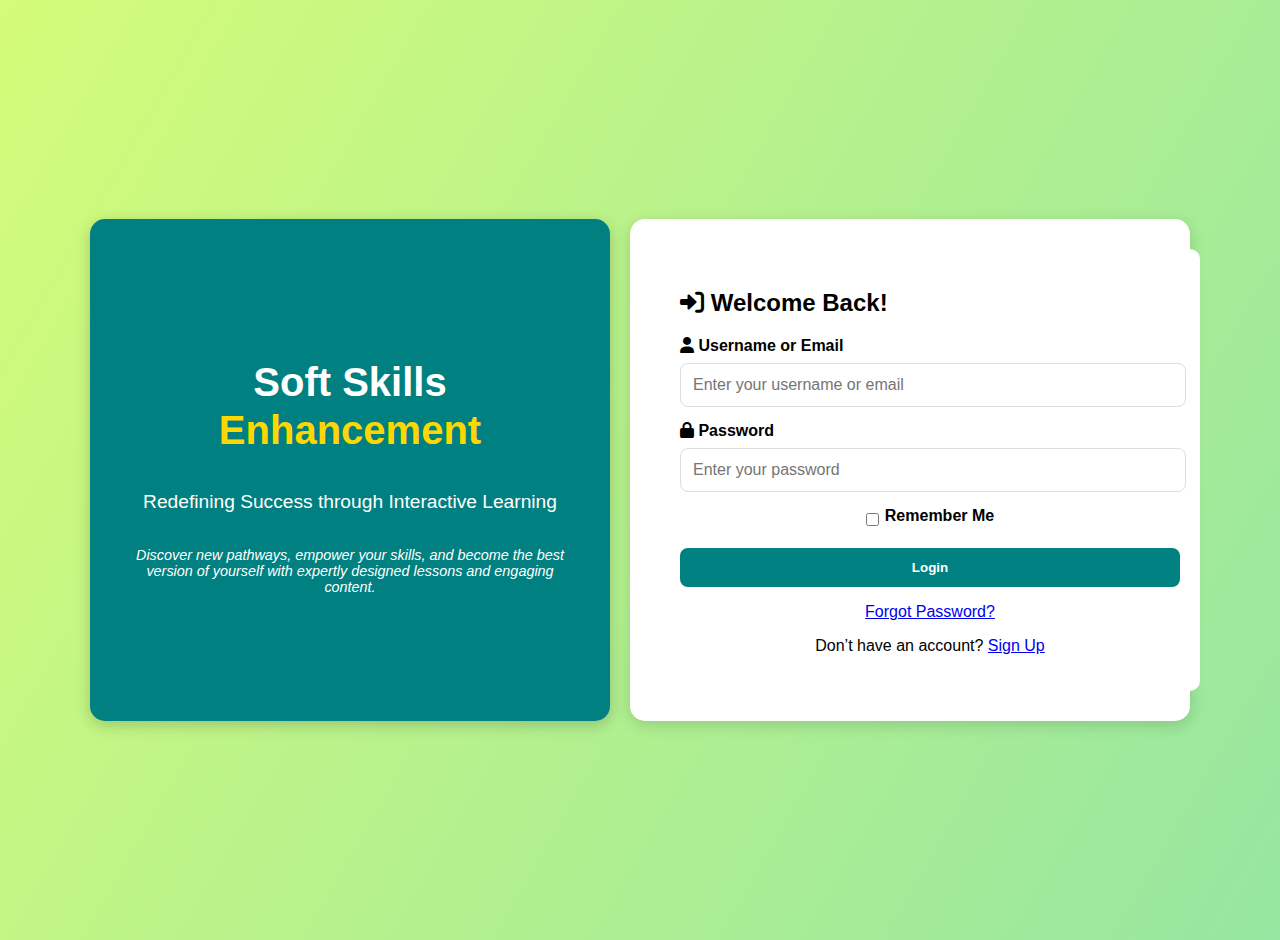
<file: index.html>
<!DOCTYPE html>
<html lang="en">
<head>
    <meta charset="UTF-8">
    <meta name="viewport" content="width=device-width, initial-scale=1.0">
    <title>Soft Skills Enhancement - User Authentication</title>
    <link rel="stylesheet" href="styles.css">
    <link rel="stylesheet" href="https://cdnjs.cloudflare.com/ajax/libs/font-awesome/6.0.0-beta3/css/all.min.css">
</head>
<body>
    <div class="container">
        <!-- Left Title Section -->
        <div class="title-section">
            <h1>Soft Skills <span class="highlight">Enhancement</span></h1>
            <p class="subtitle">Redefining Success through Interactive Learning</p>
            <p class="description">Discover new pathways, empower your skills, and become the best version of yourself with expertly designed lessons and engaging content.</p>
        </div>

        <!-- Right Authentication Screen Section -->
        <div class="auth-section">
            <!-- Login Screen -->
            <div id="login-screen" class="screen">
                <h2><i class="fas fa-sign-in-alt"></i> Welcome Back!</h2>
                <form id="login-form" onsubmit="return login()">
                    <label for="username"><i class="fas fa-user"></i> Username or Email</label>
                    <input type="text" id="username" placeholder="Enter your username or email" required>
                    
                    <label for="password"><i class="fas fa-lock"></i> Password</label>
                    <input type="password" id="password" placeholder="Enter your password" required minlength="8">
                    
                    <div class="checkbox-container">
                        <input type="checkbox" id="remember-me"> 
                        <label for="remember-me">Remember Me</label>
                    </div>

                    <button type="submit">Login</button>
                    <p class="info-message" id="login-error"></p>
                    
                    <!-- Centered options for Forgot Password and Sign Up -->
                    <div class="center-options">
                        <p><a href="#" onclick="showScreen('forgot-password-screen')">Forgot Password?</a></p>
                        <p>Don’t have an account? <a href="#" onclick="showScreen('registration-screen')">Sign Up</a></p>
                    </div>
                </form>
            </div>

            <!-- Password Recovery Screen -->
            <div id="forgot-password-screen" class="screen hidden">
                <h2><i class="fas fa-key"></i> Recover Your Password</h2>
                <form id="forgot-password-form" onsubmit="return recoverPassword()">
                    <label for="recovery-email"><i class="fas fa-envelope"></i> Email</label>
                    <input type="email" id="recovery-email" placeholder="Enter your registered email" required>
                    <button type="submit">Submit</button>
                    <p class="info-message" id="recovery-message"></p>
                    <p><a href="#" onclick="showScreen('login-screen')">Back to Login</a></p>
                </form>
            </div>

            <!-- Password Reset Screen -->
            <div id="reset-password-screen" class="screen hidden">
                <h2><i class="fas fa-unlock-alt"></i> Set New Password</h2>
                <form id="reset-password-form" onsubmit="return resetPassword()">
                    <label for="new-password"><i class="fas fa-lock"></i> New Password</label>
                    <input type="password" id="new-password" placeholder="Enter your new password" required minlength="8">
                    <label for="confirm-password"><i class="fas fa-lock"></i> Confirm Password</label>
                    <input type="password" id="confirm-password" placeholder="Re-enter your new password" required>
                    <button type="submit">Reset Password</button>
                    <p class="info-message" id="reset-error"></p>
                    <p><a href="#" onclick="showScreen('login-screen')">Back to Login</a></p>
                </form>
            </div>

            <!-- Registration Screen -->
            <div id="registration-screen" class="screen hidden">
                <h2><i class="fas fa-user-plus"></i> Join Us</h2>
                <form id="registration-form" onsubmit="return register()">
                    <label for="full-name"><i class="fas fa-user"></i> Full Name</label>
                    <input type="text" id="full-name" placeholder="Enter your full name" required>
                    <label for="reg-email"><i class="fas fa-envelope"></i> Email</label>
                    <input type="email" id="reg-email" placeholder="Enter your email" required>
                    <label for="reg-password"><i class="fas fa-lock"></i> Password</label>
                    <input type="password" id="reg-password" placeholder="Enter your password" required minlength="8">
                    <label for="confirm-reg-password"><i class="fas fa-lock"></i> Confirm Password</label>
                    <input type="password" id="confirm-reg-password" placeholder="Re-enter your password" required>
                    <button type="submit">Sign Up</button>
                    <p class="info-message" id="register-error"></p>
                    <p>Already have an account? <a href="#" onclick="showScreen('login-screen')">Login</a></p>
                </form>
            </div>
        </div>
    </div>
    <script src="script.js"></script>
</body>
</html>
</file>
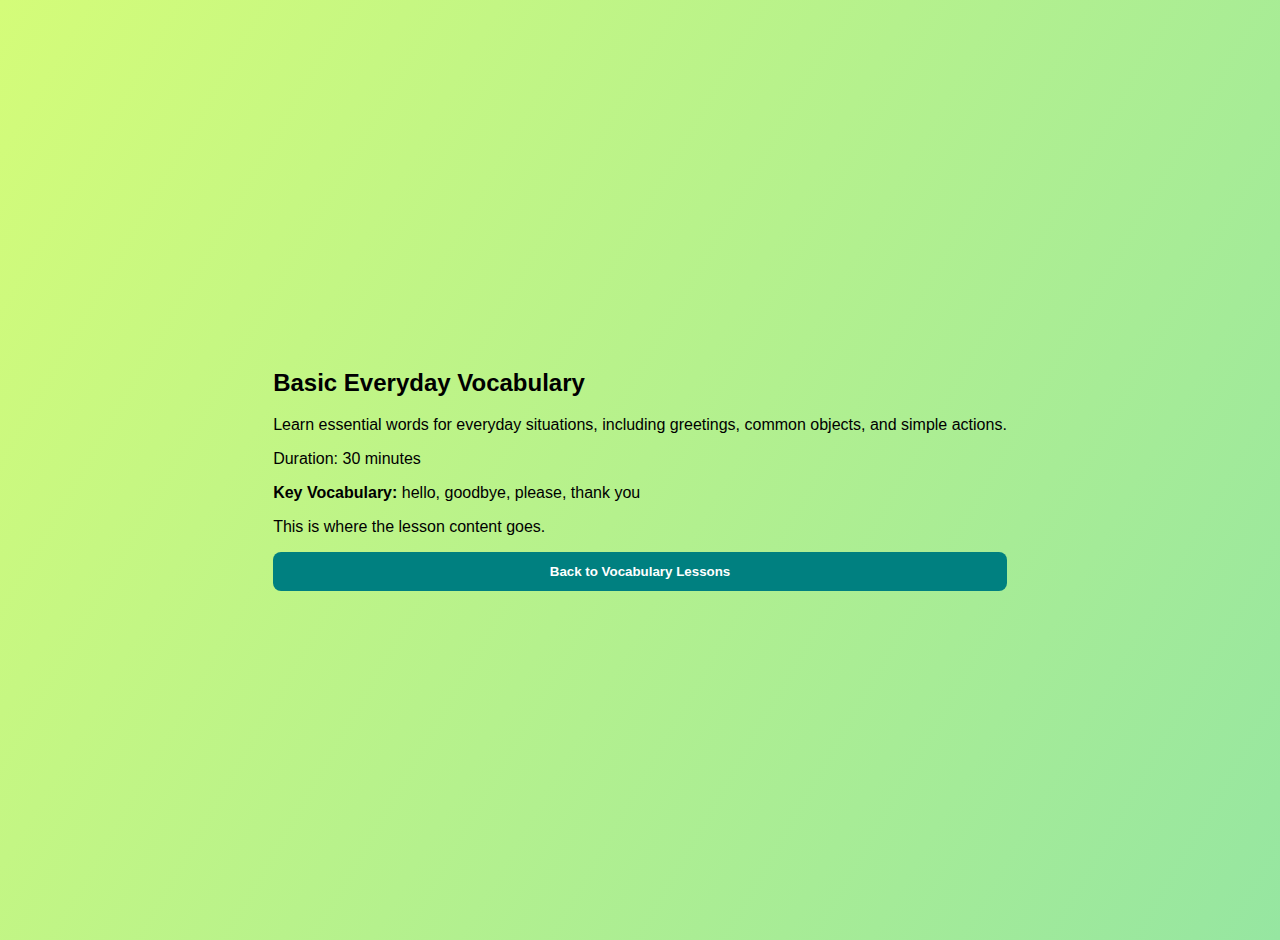
<file: lessondetails.html>
<!DOCTYPE html>
<html lang="en">
<head>
    <meta charset="UTF-8">
    <meta name="viewport" content="width=device-width, initial-scale=1.0">
    <title>Lesson Details</title>
    <link rel="stylesheet" href="styles.css">
</head>
<body>
    <div class="lesson-details">
        <h2 id="lesson-title"></h2>
        <p id="lesson-description"></p>
        <p id="lesson-duration"></p>
        <p id="lesson-key-vocabulary"></p>
        <div id="lesson-content"></div>
        <button onclick="goBack()">Back to Vocabulary Lessons</button>
    </div>

    <script>
        // Temporary lesson data (mocked)
        const currentLesson = {
            title: "Basic Everyday Vocabulary",
            description: "Learn essential words for everyday situations, including greetings, common objects, and simple actions.",
            duration: "30 minutes",
            key_vocabulary: ["hello", "goodbye", "please", "thank you"],
            content: "<p>This is where the lesson content goes.</p>"
        };

        // Populate the lesson details
        document.getElementById('lesson-title').innerText = currentLesson.title;
        document.getElementById('lesson-description').innerText = currentLesson.description;
        document.getElementById('lesson-duration').innerText = `Duration: ${currentLesson.duration}`;
        document.getElementById('lesson-key-vocabulary').innerHTML = 
            `<strong>Key Vocabulary:</strong> ${currentLesson.key_vocabulary.join(', ')}`;
        document.getElementById('lesson-content').innerHTML = currentLesson.content;

        function goBack() {
            window.history.back(); // Go back to the previous page
        }
    </script>
</body>
</html>
</file>
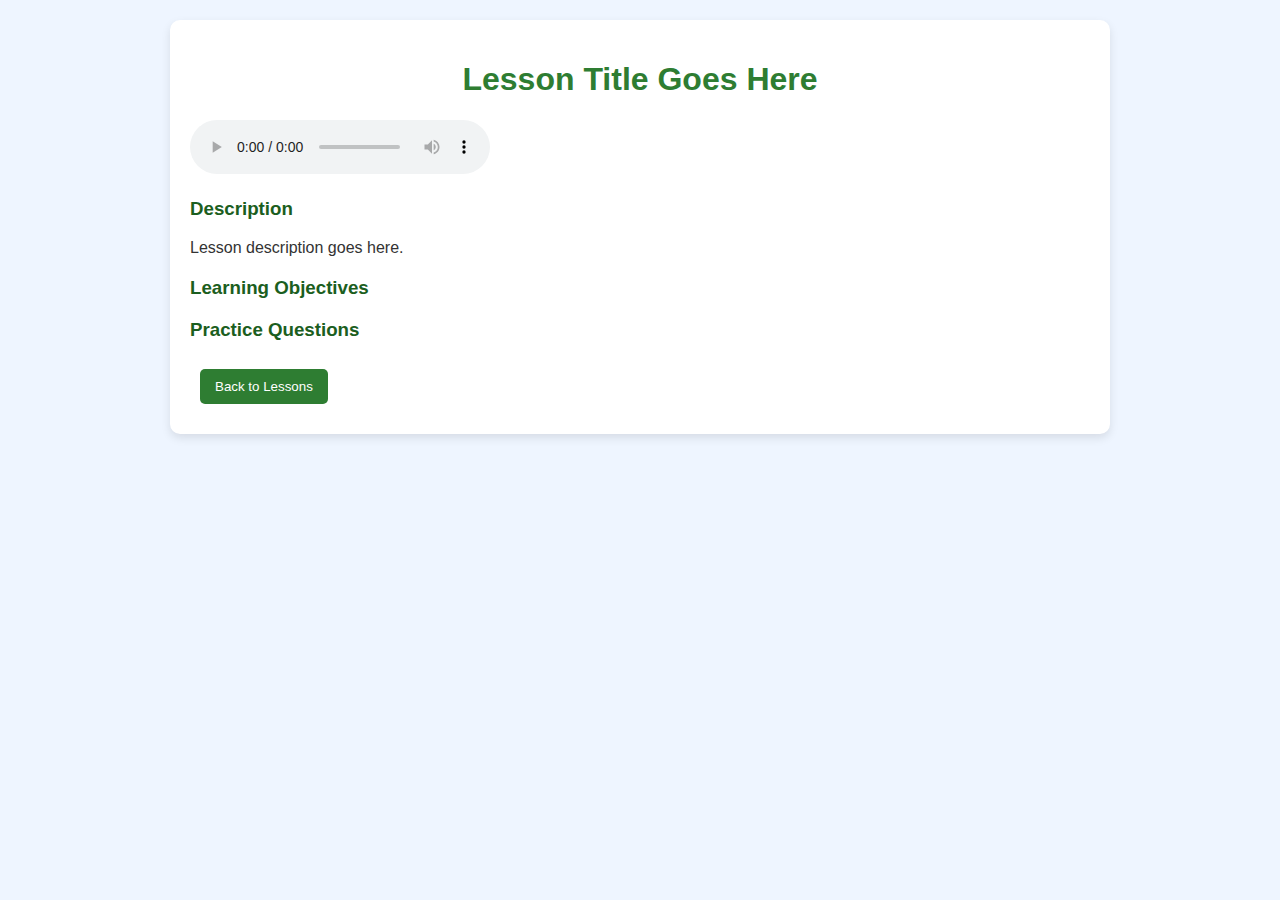
<file: lessons.html>
<!DOCTYPE html>
<html lang="en">
<head>
    <meta charset="UTF-8">
    <meta name="viewport" content="width=device-width, initial-scale=1.0">
    <title>Start Lesson</title>
    <link rel="stylesheet" href="lessons.css">
</head>
<body>
    <div class="container">
        <h1 id="lesson-title">Lesson Title Goes Here</h1>
        
        <audio id="lesson-audio" controls>
            <source src="#" type="audio/mpeg"> <!-- Audio source will be set by JavaScript -->
            Your browser does not support the audio element.
        </audio>

        <h3>Description</h3>
        <p id="lesson-description">Lesson description goes here.</p>

        <h3>Learning Objectives</h3>
        <ul id="learning-objectives">
            <!-- Objectives will be populated by JavaScript -->
        </ul>

        <h3>Practice Questions</h3>
        <div id="quiz-section">
            <!-- Practice questions will be populated by JavaScript -->
        </div>

        <button onclick="goBack()">Back to Lessons</button>
    </div>

    <script src="lessons.js"></script>
</body>
</html>
</file>
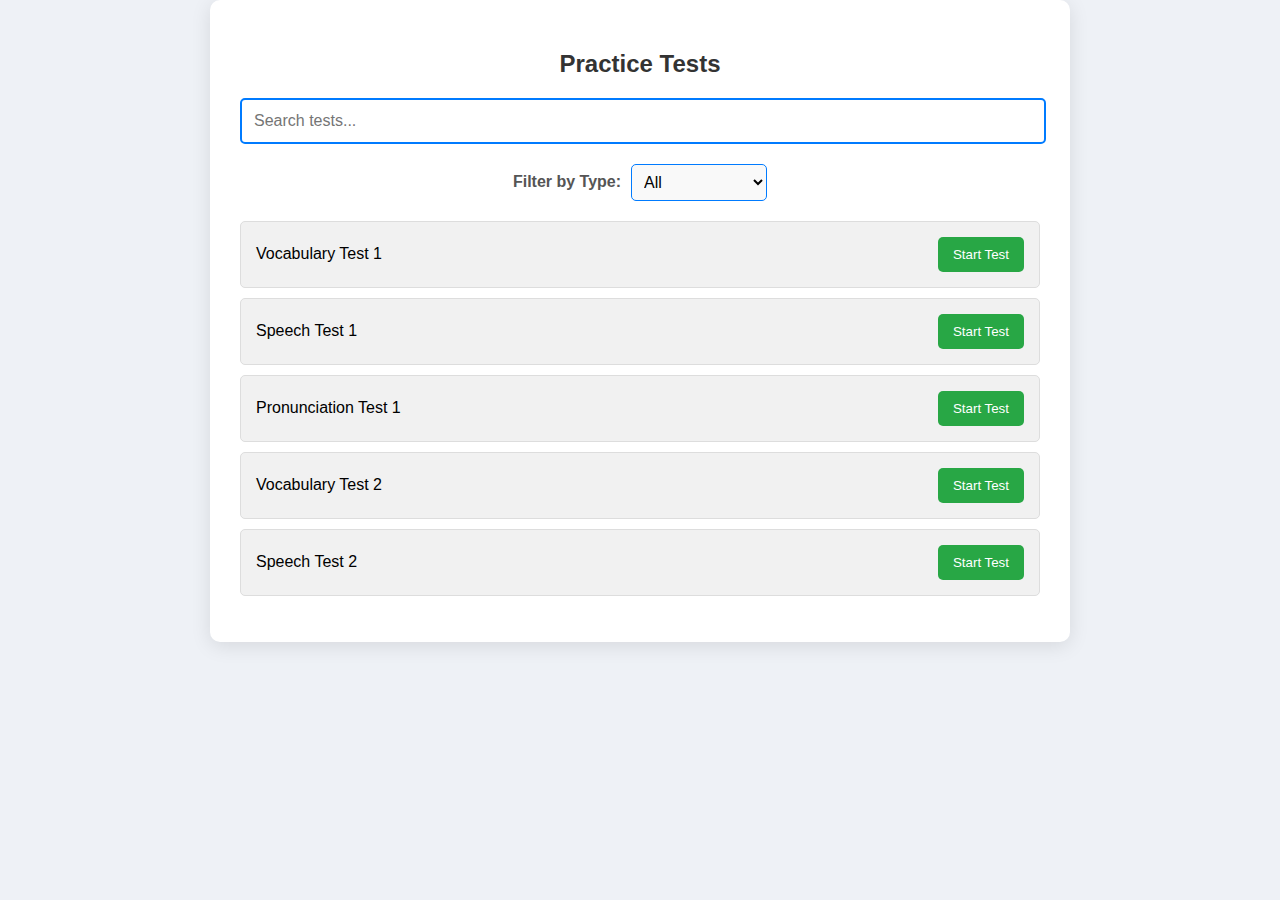
<file: practicetest.html>
<!DOCTYPE html>
<html lang="en">
<head>
    <meta charset="UTF-8">
    <meta name="viewport" content="width=device-width, initial-scale=1.0">
    <link rel="stylesheet" href="practicetest.css">
    <title>Practice Tests</title>
</head>
<body>
    <div class="practice-tests-section">
        <h2>Practice Tests</h2>
        <input type="text" id="searchBar" placeholder="Search tests..." />

        <div class="filter-options">
            <label for="testType">Filter by Type:</label>
            <select id="testType">
                <option value="all">All</option>
                <option value="vocabulary">Vocabulary</option>
                <option value="speech">Speech</option>
                <option value="pronunciation">Pronunciation</option>
            </select>
        </div>

        <ul id="testList">
            <!-- Test items will be populated by JavaScript -->
        </ul>
    </div>

    <script src="practicetest.js"></script>
</body>
</html>
</file>
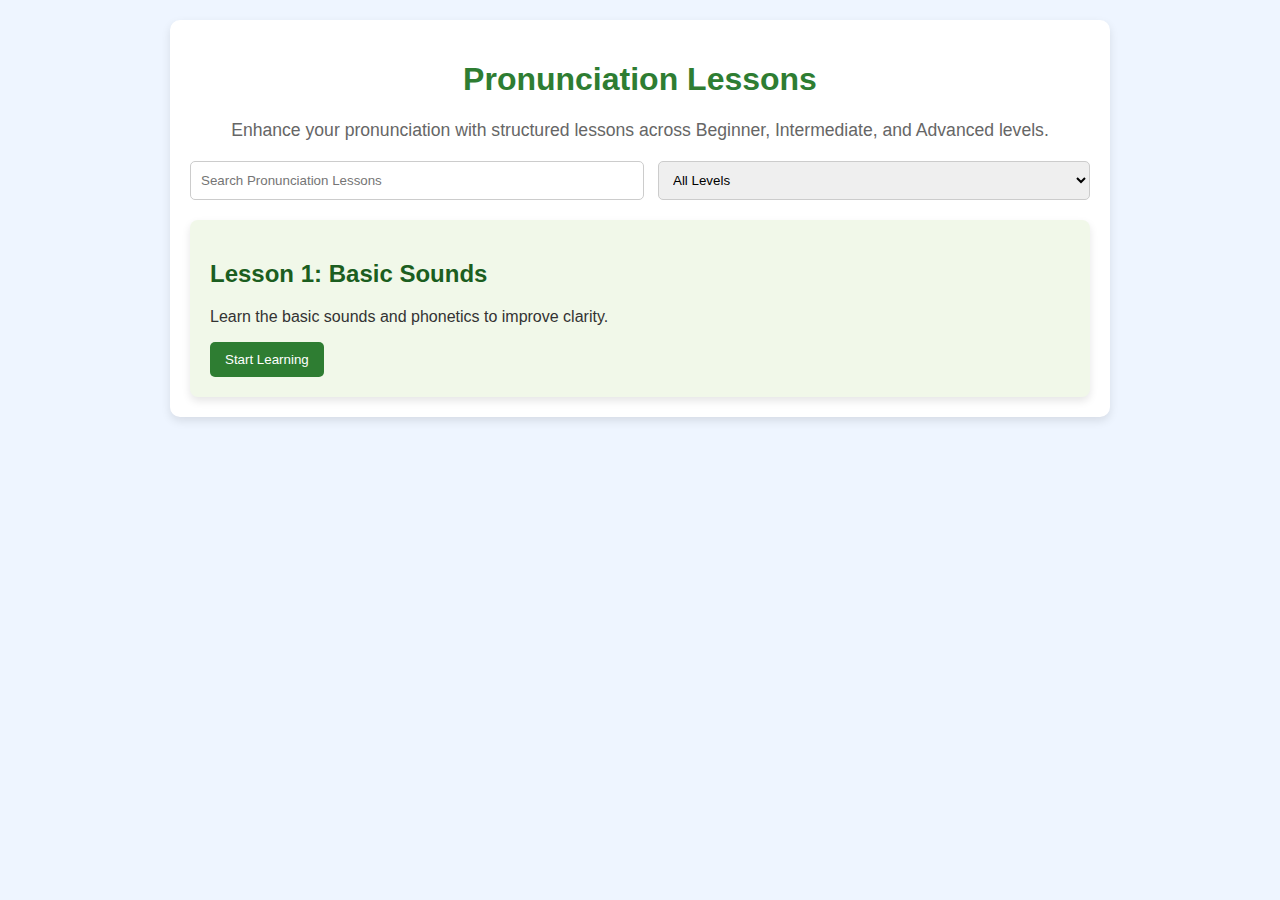
<file: prounication.html>
<!DOCTYPE html>
<html lang="en">
<head>
    <meta charset="UTF-8">
    <meta name="viewport" content="width=device-width, initial-scale=1.0">
    <title>Pronunciation Lessons</title>
    <link rel="stylesheet" href="prounication.css">
</head>
<body>
    <div class="container">
        <h1>Pronunciation Lessons</h1>
        <p class="intro-text">Enhance your pronunciation with structured lessons across Beginner, Intermediate, and Advanced levels.</p>

        <!-- Search Bar and Filter Options -->
        <div class="search-filter">
            <input type="text" id="pronunciation-search" placeholder="Search Pronunciation Lessons" oninput="searchPronunciation()">
            <select id="pronunciation-filter" onchange="filterPronunciation()">
                <option value="all">All Levels</option>
                <option value="beginner">Beginner</option>
                <option value="intermediate">Intermediate</option>
                <option value="advanced">Advanced</option>
            </select>
        </div>

        <!-- Lesson List -->
        <div id="pronunciation-lesson-list" class="lesson-list">
            <div class="lesson-card beginner">
                <h2>Lesson 1: Basic Sounds</h2>
                <p>Learn the basic sounds and phonetics to improve clarity.</p>
                <button onclick="location.href='lessons.html'">Start Learning</button>
                
            </div>
            <div class="lesson-card intermediate hidden">
                <h2>Lesson 2: Consonant Clusters</h2>
                <p>Master the pronunciation of complex consonant sounds.</p>
                <button onclick="startLesson('Consonant Clusters')">Start Lesson</button>
            </div>
            <div class="lesson-card advanced hidden">
                <h2>Lesson 3: Advanced Intonation Patterns</h2>
                <p>Enhance your fluency with advanced intonation and stress patterns.</p>
                <button onclick="startLesson('Advanced Intonation Patterns')">Start Lesson</button>
            </div>
        </div>
    </div>
    <script src="prounication.js"></script>
</body>
</html>
</file>
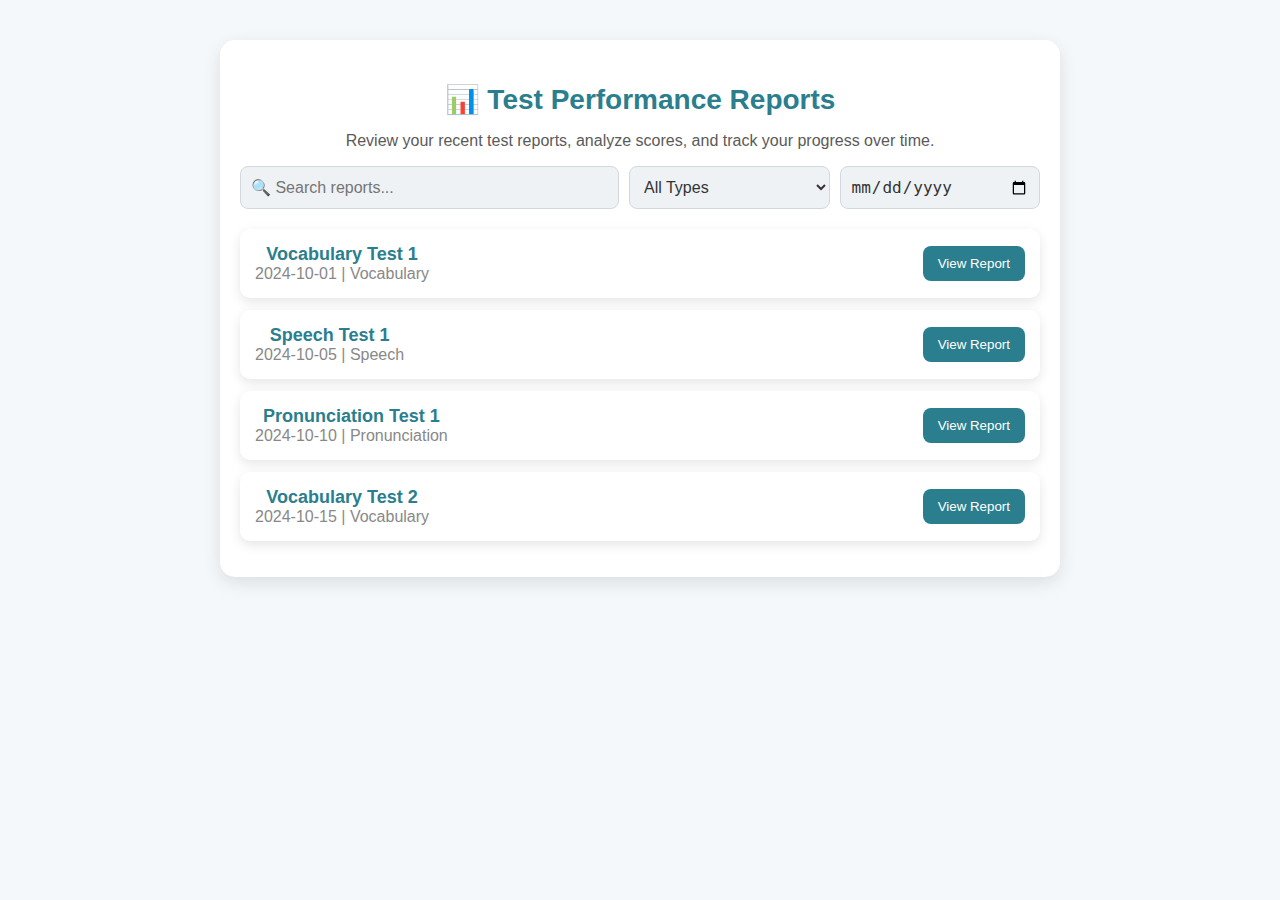
<file: testreports.html>
<!DOCTYPE html>
<html lang="en">
<head>
  <meta charset="UTF-8">
  <meta name="viewport" content="width=device-width, initial-scale=1.0">
  <title>Test Reports</title>
  <link rel="stylesheet" href="testreports.css">
</head>
<body>
  <div class="test-reports-section">
    <h2>📊 Test Performance Reports</h2>
    <p>Review your recent test reports, analyze scores, and track your progress over time.</p>
    <div class="controls">
      <input type="text" id="searchBar" placeholder="🔍 Search reports..." oninput="filterReports()">
      <select id="filterType" onchange="filterReports()">
        <option value="">All Types</option>
        <option value="Vocabulary">Vocabulary</option>
        <option value="Speech">Speech</option>
        <option value="Pronunciation">Pronunciation</option>
      </select>
      <input type="date" id="filterDate" onchange="filterReports()">
    </div>
    <ul id="reportList">
      <!-- Report items will be dynamically added here -->
    </ul>
  </div>

  <!-- Enhanced Modal for Detailed Report -->
  <div id="reportModal" class="modal">
    <div class="modal-content">
      <span class="close-button" onclick="closeModal()">&times;</span>
      <div class="modal-header">
        <h3 id="modalTitle"></h3>
        <p id="modalDate" class="modal-date"></p>
      </div>
      <div class="modal-body">
        <div class="report-type" id="modalType"></div>
        <p id="modalDetails"></p>
        <div class="progress">
          <p>Score: <span id="modalScore"></span></p>
          <div class="progress-bar" id="progressBar"></div>
        </div>
      </div>
    </div>
  </div>

  <script src="testreports.js"></script>
</body>
</html>
<!-- Modal content -->
<div id="reportModal" class="modal">
  <div class="modal-content">
    <span class="close" onclick="closeModal()">&times;</span>
    <h2 id="modalTitle"></h2>
    <p id="modalDate"></p>
    <p id="modalType"></p>
    <p id="modalDetails"></p>
    <p id="modalScore"></p>
    <div class="progress-bar" id="progressBar"></div>
    <!-- New element for AI insights -->
    <p id="modalAIInsights" class="ai-insights"></p>
  </div>
</div>
</file>
<file: styles.css>
/* General body and container styling */
body {
    font-family: 'Segoe UI', Tahoma, Geneva, Verdana, sans-serif;
    background: linear-gradient(120deg, #d4fc79, #96e6a1);
    display: flex;
    justify-content: center;
    align-items: center;
    min-height: 100vh;
    margin: 0;
    padding: 20px;
}

/* Main container layout */
.container {
    display: flex;
    gap: 20px;
    max-width: 1100px;
    width: 100%;
}

/* Left Title Section */
.title-section {
    background-color: #008080;
    padding: 40px;
    border-radius: 15px;
    box-shadow: 0 4px 15px rgba(0, 0, 0, 0.2);
    flex: 1;
    display: flex;
    flex-direction: column;
    justify-content: center;
    text-align: center;
    color: #fff;
}

.title-section h1 {
    font-size: 2.5em;
    line-height: 1.2;
    font-weight: bold;
}

.title-section .highlight {
    color: #ffd700;
}

.subtitle {
    font-size: 1.2em;
    margin-top: 10px;
    font-weight: 500;
}

.description {
    margin-top: 15px;
    font-size: 0.9em;
    font-style: italic;
}

/* Right Authentication Screen Section */
.auth-section {
    flex: 1.5;
    max-width: 500px;
    background-color: #ffffff;
    padding: 30px;
    border-radius: 15px;
    box-shadow: 0 4px 15px rgba(0, 0, 0, 0.15);
    transition: all 0.3s ease;
}

/* Screen styling */
.screen {
    background-color: #ffffff;
    padding: 20px;
    border-radius: 10px;
    width: 100%;
    animation: fadeIn 0.5s ease;
}

.hidden {
    display: none;
}

/* Form and input styling */
label {
    display: block;
    margin-bottom: 8px;
    font-weight: bold;
}

input {
    width: calc(100% - 20px); /* Reduce the width */
    padding: 12px;
    margin-bottom: 15px;
    border: 1px solid #ddd;
    border-radius: 8px;
    font-size: 1em;
}

button {
    width: 100%;
    padding: 12px;
    background-color: #008080;
    color: white;
    border: none;
    border-radius: 8px;
    cursor: pointer;
    font-weight: bold;
    transition: background 0.3s;
}

button:hover {
    background-color: #005f5f;
}

.checkbox-container {
    display: flex;
    justify-content: center;
    align-items: center;
    margin-bottom: 15px;
}

input[type="checkbox"] {
    margin: 0;
    width: auto;
}

.checkbox-container label {
    margin-left: 6px;
}

/* Centered options for Forgot Password and Sign Up */
.center-options {
    text-align: center;
    margin-top: 15px;
}

/* Fade-in animation */
@keyframes fadeIn {
    from {
        opacity: 0;
        transform: translateY(10px);
    }
    to {
        opacity: 1;
        transform: translateY(0);
    }
}
</file>
<file: lessons.css>
body {
    font-family: Arial, sans-serif;
    background-color: #eef5ff;
    color: #333;
    padding: 0;
    margin: 0;
}

.container {
    max-width: 900px;
    margin: 20px auto;
    padding: 20px;
    background-color: #fff;
    box-shadow: 0 4px 10px rgba(0, 0, 0, 0.1);
    border-radius: 10px;
}

h1 {
    text-align: center;
    color: #2e7d32;
}

h3 {
    margin-top: 20px;
    color: #1b5e20;
}

#lesson-description {
    margin-bottom: 20px;
}

button {
    margin: 10px;
    padding: 10px 15px;
    background-color: #2e7d32;
    color: #fff;
    border: none;
    border-radius: 5px;
    cursor: pointer;
    transition: background-color 0.3s;
}

button:hover {
    background-color: #1b5e20;
}
</file>
<file: practicetest.css>
/* Global Styles */
body {
    font-family: 'Arial', sans-serif;
    background-color: #eef1f6; /* Light grey background */
    margin: 0;
    padding: 0;
}

/* Main Section Styles */
.practice-tests-section {
    max-width: 800px;
    margin: auto;
    padding: 30px;
    background: #ffffff; /* White background for the section */
    border-radius: 10px;
    box-shadow: 0 4px 20px rgba(0, 0, 0, 0.1);
    transition: box-shadow 0.3s ease;
}

.practice-tests-section:hover {
    box-shadow: 0 6px 30px rgba(0, 0, 0, 0.15); /* Hover effect */
}

h2 {
    text-align: center;
    color: #333; /* Dark grey text */
    margin-bottom: 20px;
    font-size: 24px;
}

/* Search Bar Styles */
#searchBar {
    width: calc(100% - 22px);
    padding: 12px;
    border: 2px solid #007BFF; /* Blue border */
    border-radius: 5px;
    margin-bottom: 20px;
    font-size: 16px;
    transition: border-color 0.3s;
}

#searchBar:focus {
    border-color: #0056b3; /* Darker blue on focus */
    outline: none;
}

/* Filter Options Styles */
.filter-options {
    display: flex;
    align-items: center;
    justify-content: center;
    margin-bottom: 20px;
}

.filter-options label {
    margin-right: 10px;
    color: #555; /* Medium grey */
    font-weight: bold;
}

#testType {
    padding: 8px;
    border-radius: 5px;
    border: 1px solid #007BFF;
    background-color: #f9f9f9;
    font-size: 16px;
    transition: background-color 0.3s;
}

#testType:hover {
    background-color: #e9ecef; /* Light grey on hover */
}

/* Test List Styles */
#testList {
    list-style: none;
    padding: 0;
}

#testList li {
    display: flex;
    justify-content: space-between;
    align-items: center;
    padding: 15px;
    border: 1px solid #ddd; /* Light grey border */
    border-radius: 5px;
    margin-bottom: 10px;
    background-color: #f1f1f1; /* Light grey background */
    transition: background-color 0.3s, box-shadow 0.3s;
}

#testList li:hover {
    background-color: #e9ecef; /* Light grey on hover */
    box-shadow: 0 2px 8px rgba(0, 0, 0, 0.1); /* Subtle shadow */
}

/* Start Test Button Styles */
.start-test {
    background-color: #28a745; /* Green */
    color: white;
    border: none;
    padding: 10px 15px;
    border-radius: 5px;
    cursor: pointer;
    transition: background-color 0.3s, transform 0.2s;
}

.start-test:hover {
    background-color: #218838; /* Darker green */
    transform: translateY(-2px); /* Lift effect on hover */
}
</file>
<file: prounication.css>
body {
    font-family: Arial, sans-serif;
    background-color: #eef5ff;
    color: #333;
    padding: 0;
    margin: 0;
}

.container {
    max-width: 900px;
    margin: 20px auto;
    padding: 20px;
    background-color: #fff;
    box-shadow: 0 4px 10px rgba(0, 0, 0, 0.1);
    border-radius: 10px;
}

h1 {
    text-align: center;
    color: #2e7d32;
}

.intro-text {
    text-align: center;
    font-size: 1.1em;
    color: #666;
    margin-bottom: 20px;
}

.search-filter {
    display: flex;
    justify-content: space-between;
    margin-bottom: 20px;
}

input[type="text"], select {
    width: 48%;
    padding: 10px;
    border: 1px solid #ccc;
    border-radius: 5px;
}

.lesson-list {
    display: grid;
    grid-template-columns: 1fr;
    gap: 20px;
}

.lesson-card {
    padding: 20px;
    border-radius: 8px;
    box-shadow: 0 4px 8px rgba(0, 0, 0, 0.1);
    background-color: #f1f8e9;
    transition: transform 0.3s;
}

.lesson-card h2 {
    color: #1b5e20;
}

.lesson-card:hover {
    transform: scale(1.03);
}

button {
    display: inline-block;
    padding: 10px 15px;
    background-color: #2e7d32;
    color: #fff;
    border: none;
    border-radius: 5px;
    cursor: pointer;
    transition: background-color 0.3s;
}

button:hover {
    background-color: #1b5e20;
}

.hidden {
    display: none;
}
</file>
<file: testreports.css>
/* General Page Styles */
body {
    font-family: Arial, sans-serif;
    background-color: #f5f8fa; /* Light grey-blue for background */
    color: #333;
    margin: 0;
  }
  
  .test-reports-section {
    max-width: 800px;
    margin: 40px auto;
    padding: 20px;
    border-radius: 15px;
    background-color: #ffffff;
    box-shadow: 0 6px 18px rgba(0, 0, 0, 0.1);
    text-align: center;
  }
  
  h2 {
    font-size: 28px;
    color: #2a7e8e; /* Muted teal for main title */
    margin-bottom: 10px;
  }
  
  p {
    font-size: 16px;
    color: #5a5a5a;
  }
  
  .controls {
    display: flex;
    gap: 10px;
    margin-bottom: 20px;
    flex-wrap: wrap;
  }
  
  #searchBar, #filterType, #filterDate {
    padding: 10px;
    font-size: 16px;
    border-radius: 8px;
    border: 1px solid #d1d9df; /* Light grey border */
    flex: 1;
    background-color: #eef2f5; /* Light background color */
    color: #333;
  }
  
  #searchBar {
    flex: 2;
  }
  
  #reportList {
    list-style: none;
    padding: 0;
  }
  
  .report-item {
    display: flex;
    justify-content: space-between;
    align-items: center;
    padding: 15px;
    margin-bottom: 12px;
    background-color: #ffffff;
    border-radius: 10px;
    box-shadow: 0 4px 12px rgba(0, 0, 0, 0.1);
    transition: transform 0.3s ease;
  }
  
  .report-item:hover {
    transform: translateY(-4px);
    background-color: #e3f4f5; /* Light blue-green hover effect */
  }
  
  .report-item h4 {
    margin: 0;
    font-size: 18px;
    color: #2a7e8e; /* Consistent teal color */
  }
  
  .report-item p {
    margin: 0;
    color: #888;
  }
  
  .view-button {
    background-color: #2a7e8e; /* Teal button color */
    color: white;
    border: none;
    padding: 10px 15px;
    cursor: pointer;
    border-radius: 8px;
    transition: background-color 0.3s;
  }
  
  .view-button:hover {
    background-color: #216c75; /* Darker teal on hover */
  }
  
  /* Enhanced Modal Styles */
  .modal {
    display: none;
    position: fixed;
    top: 0;
    left: 0;
    width: 100%;
    height: 100%;
    background-color: rgba(0, 0, 0, 0.6);
    z-index: 1000;
  }
  
  .modal-content {
    background-color: #ffffff;
    margin: 5% auto;
    padding: 20px;
    width: 80%;
    max-width: 500px;
    border-radius: 12px;
    box-shadow: 0 6px 18px rgba(0, 0, 0, 0.2);
  }
  
  .modal-header h3 {
    color: #2a7e8e;
    margin: 0;
  }
  
  .modal-body {
    margin-top: 10px;
  }
  
  .progress {
    margin-top: 15px;
    background-color: #d1d9df; /* Light grey for progress background */
    border-radius: 6px;
    overflow: hidden;
  }
  
  .progress-bar {
    background: linear-gradient(90deg, #2a7e8e, #216c75); /* Gradient from teal to darker teal */
    height: 12px;
    width: 0;
    border-radius: 6px;
  }
  
  .close-button {
    color: #888;
    float: right;
    font-size: 24px;
    font-weight: bold;
    cursor: pointer;
  }
  
  .close-button:hover {
    color: #333;
  }
/* CSS for AI insights styling */
.ai-insights {
  font-style: italic;
  color: #4caf50;
  margin-top: 15px;
}
</file>
